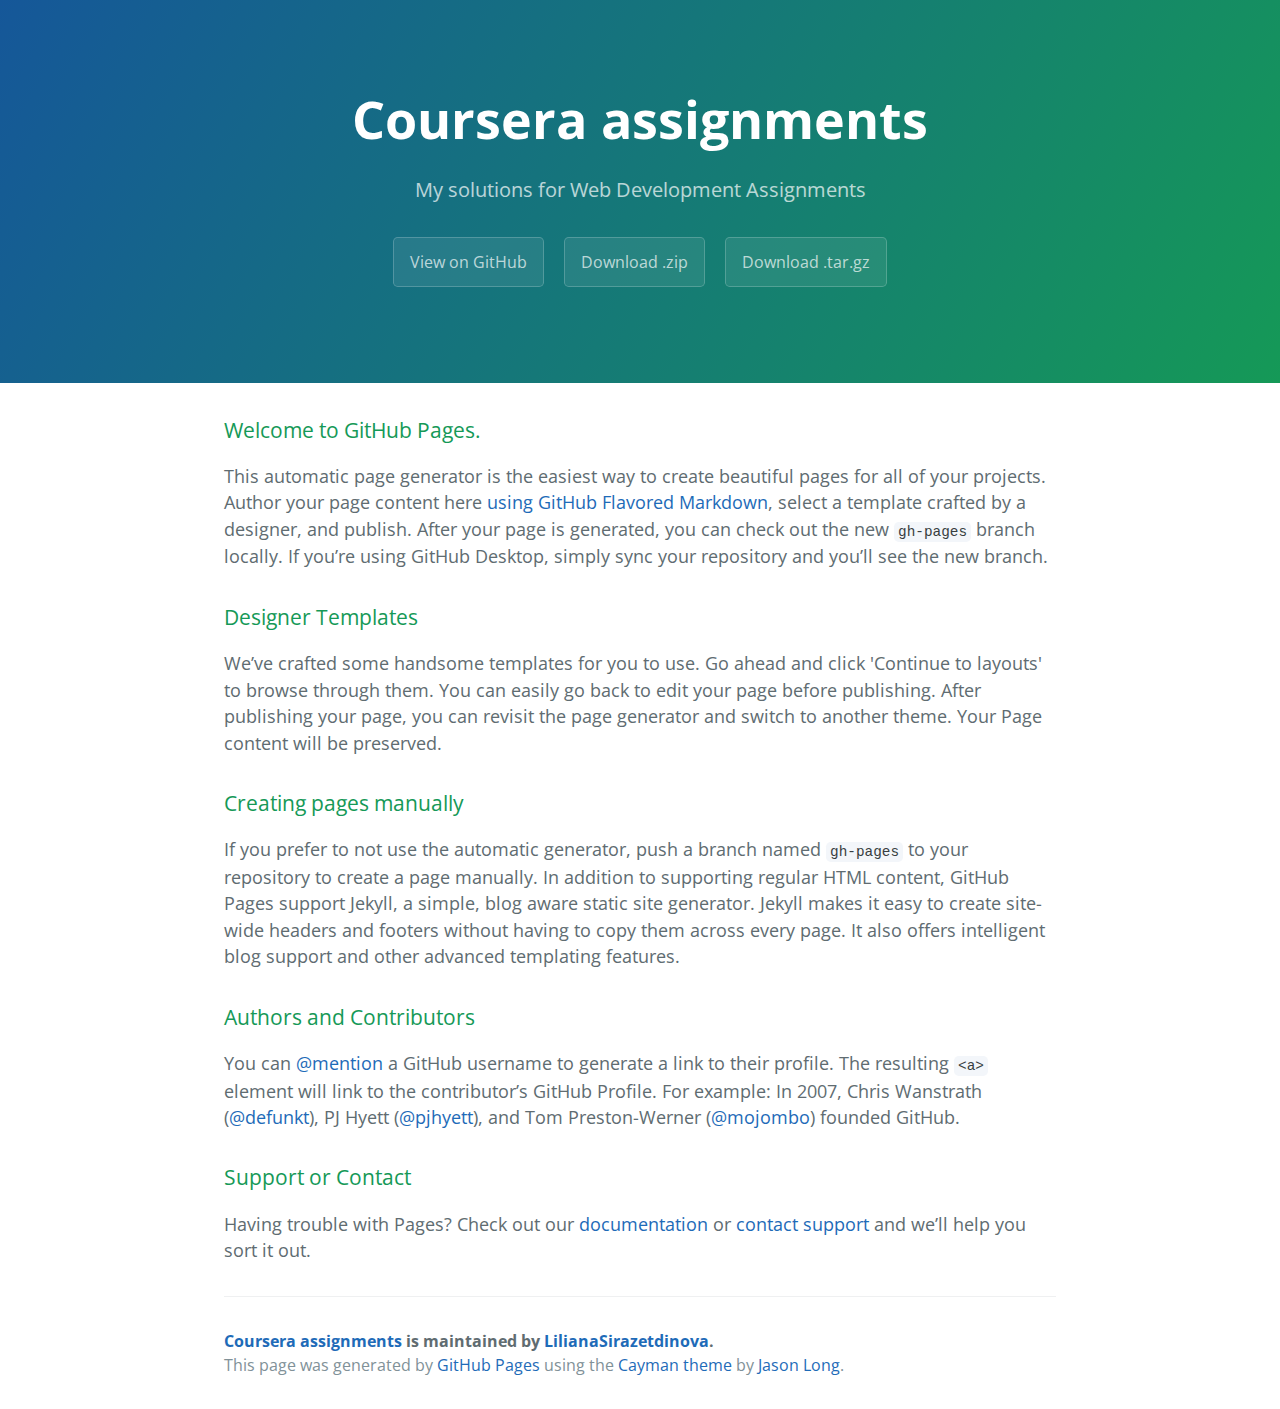
<file: index.html>
<!DOCTYPE html>
<html lang="en-us">
  <head>
    <meta charset="UTF-8">
    <title>Coursera assignments by LilianaSirazetdinova</title>
    <meta name="viewport" content="width=device-width, initial-scale=1">
    <link rel="stylesheet" type="text/css" href="stylesheets/normalize.css" media="screen">
    <link href='https://fonts.googleapis.com/css?family=Open+Sans:400,700' rel='stylesheet' type='text/css'>
    <link rel="stylesheet" type="text/css" href="stylesheets/stylesheet.css" media="screen">
    <link rel="stylesheet" type="text/css" href="stylesheets/github-light.css" media="screen">
  </head>
  <body>
    <section class="page-header">
      <h1 class="project-name">Coursera assignments</h1>
      <h2 class="project-tagline">My solutions for Web Development Assignments</h2>
      <a href="https://github.com/LilianaSirazetdinova/coursera_assignments" class="btn">View on GitHub</a>
      <a href="https://github.com/LilianaSirazetdinova/coursera_assignments/zipball/master" class="btn">Download .zip</a>
      <a href="https://github.com/LilianaSirazetdinova/coursera_assignments/tarball/master" class="btn">Download .tar.gz</a>
    </section>

    <section class="main-content">
      <h3>
<a id="welcome-to-github-pages" class="anchor" href="#welcome-to-github-pages" aria-hidden="true"><span aria-hidden="true" class="octicon octicon-link"></span></a>Welcome to GitHub Pages.</h3>

<p>This automatic page generator is the easiest way to create beautiful pages for all of your projects. Author your page content here <a href="https://guides.github.com/features/mastering-markdown/">using GitHub Flavored Markdown</a>, select a template crafted by a designer, and publish. After your page is generated, you can check out the new <code>gh-pages</code> branch locally. If you’re using GitHub Desktop, simply sync your repository and you’ll see the new branch.</p>

<h3>
<a id="designer-templates" class="anchor" href="#designer-templates" aria-hidden="true"><span aria-hidden="true" class="octicon octicon-link"></span></a>Designer Templates</h3>

<p>We’ve crafted some handsome templates for you to use. Go ahead and click 'Continue to layouts' to browse through them. You can easily go back to edit your page before publishing. After publishing your page, you can revisit the page generator and switch to another theme. Your Page content will be preserved.</p>

<h3>
<a id="creating-pages-manually" class="anchor" href="#creating-pages-manually" aria-hidden="true"><span aria-hidden="true" class="octicon octicon-link"></span></a>Creating pages manually</h3>

<p>If you prefer to not use the automatic generator, push a branch named <code>gh-pages</code> to your repository to create a page manually. In addition to supporting regular HTML content, GitHub Pages support Jekyll, a simple, blog aware static site generator. Jekyll makes it easy to create site-wide headers and footers without having to copy them across every page. It also offers intelligent blog support and other advanced templating features.</p>

<h3>
<a id="authors-and-contributors" class="anchor" href="#authors-and-contributors" aria-hidden="true"><span aria-hidden="true" class="octicon octicon-link"></span></a>Authors and Contributors</h3>

<p>You can <a href="https://help.github.com/articles/basic-writing-and-formatting-syntax/#mentioning-users-and-teams" class="user-mention">@mention</a> a GitHub username to generate a link to their profile. The resulting <code>&lt;a&gt;</code> element will link to the contributor’s GitHub Profile. For example: In 2007, Chris Wanstrath (<a href="https://github.com/defunkt" class="user-mention">@defunkt</a>), PJ Hyett (<a href="https://github.com/pjhyett" class="user-mention">@pjhyett</a>), and Tom Preston-Werner (<a href="https://github.com/mojombo" class="user-mention">@mojombo</a>) founded GitHub.</p>

<h3>
<a id="support-or-contact" class="anchor" href="#support-or-contact" aria-hidden="true"><span aria-hidden="true" class="octicon octicon-link"></span></a>Support or Contact</h3>

<p>Having trouble with Pages? Check out our <a href="https://help.github.com/pages">documentation</a> or <a href="https://github.com/contact">contact support</a> and we’ll help you sort it out.</p>

      <footer class="site-footer">
        <span class="site-footer-owner"><a href="https://github.com/LilianaSirazetdinova/coursera_assignments">Coursera assignments</a> is maintained by <a href="https://github.com/LilianaSirazetdinova">LilianaSirazetdinova</a>.</span>

        <span class="site-footer-credits">This page was generated by <a href="https://pages.github.com">GitHub Pages</a> using the <a href="https://github.com/jasonlong/cayman-theme">Cayman theme</a> by <a href="https://twitter.com/jasonlong">Jason Long</a>.</span>
      </footer>

    </section>

  
  </body>
</html>
</file>
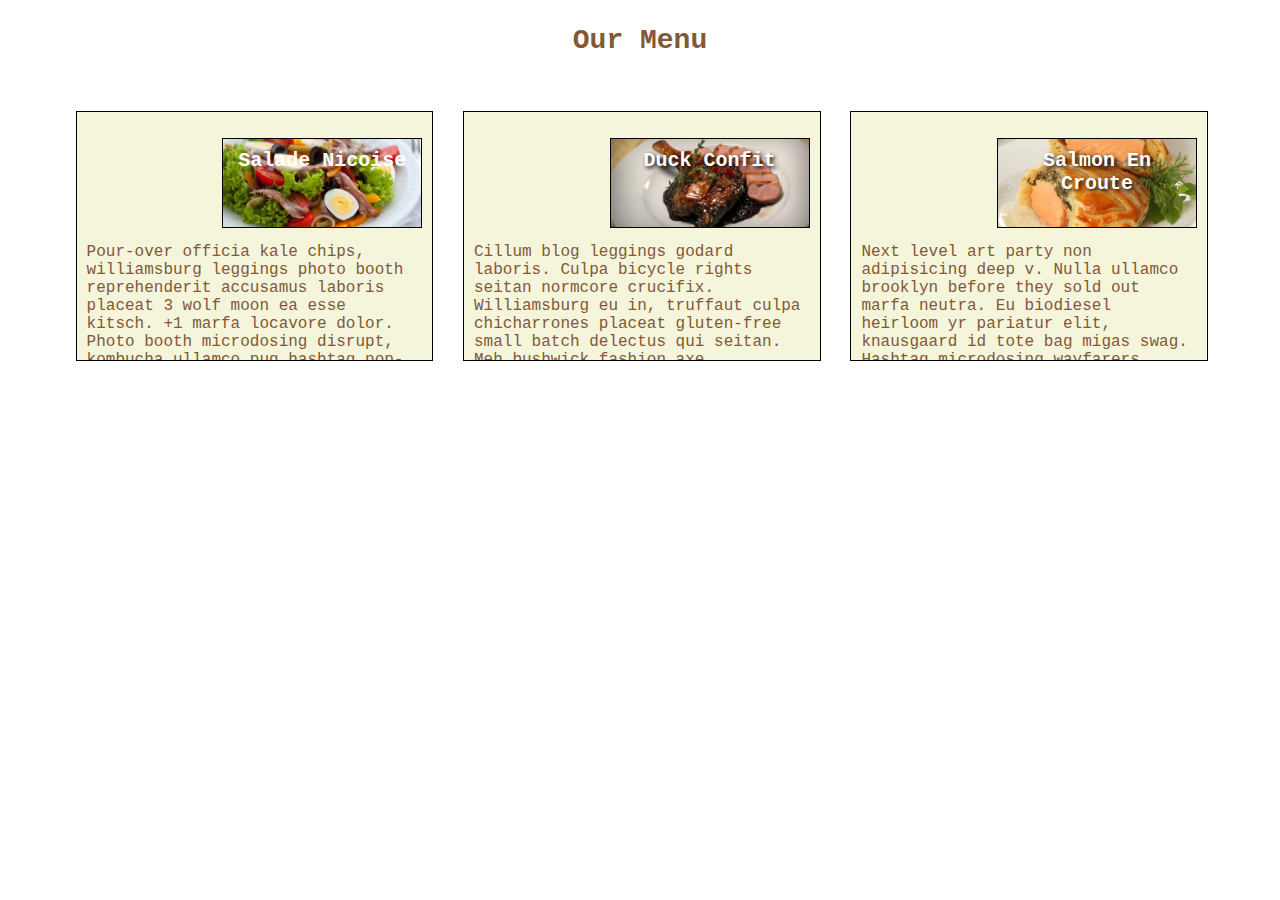
<file: solutions/index.html>
<!DOCTYPE html>
<head>
<meta charset="utf-8">
<meta name="viewport" content="width=device-width, initial-scale=1.0"/> 
<link rel="stylesheet" href="styles.css">  
<title>Solution Module 2</title>
</head>
	<body>
		<header>
			<h1>Our Menu</h1>
		</header>
		<div id="container">
			<section id="salad">
				<h2>Salade Nicoise</h2>
				<p>Pour-over officia kale chips, williamsburg leggings photo booth reprehenderit accusamus laboris placeat 3 wolf moon ea esse kitsch. +1 marfa locavore dolor. Photo booth microdosing disrupt, kombucha ullamco pug hashtag pop-up meh.</p></section>

			<section id="duck">
				<h2>Duck Confit</h2>
				<p>Cillum blog leggings godard laboris. Culpa bicycle rights seitan normcore crucifix. Williamsburg eu in, truffaut culpa chicharrones placeat gluten-free small batch delectus qui seitan. Meh bushwick fashion axe.</p></section>

			<section id="salmon">
				<h2>Salmon En Croute</h2>
				<p>Next level art party non adipisicing deep v. Nulla ullamco brooklyn before they sold out marfa neutra. Eu biodiesel heirloom yr pariatur elit, knausgaard id tote bag migas swag. Hashtag microdosing wayfarers, pickled pinterest tumblr dreamcatcher.</p></section>
		</div>
	</body>
</html>
</file>
<file: stylesheets/stylesheet.css>
* {
  box-sizing: border-box; }

body {
  padding: 0;
  margin: 0;
  font-family: "Open Sans", "Helvetica Neue", Helvetica, Arial, sans-serif;
  font-size: 16px;
  line-height: 1.5;
  color: #606c71; }

a {
  color: #1e6bb8;
  text-decoration: none; }
  a:hover {
    text-decoration: underline; }

.btn {
  display: inline-block;
  margin-bottom: 1rem;
  color: rgba(255, 255, 255, 0.7);
  background-color: rgba(255, 255, 255, 0.08);
  border-color: rgba(255, 255, 255, 0.2);
  border-style: solid;
  border-width: 1px;
  border-radius: 0.3rem;
  transition: color 0.2s, background-color 0.2s, border-color 0.2s; }
  .btn + .btn {
    margin-left: 1rem; }

.btn:hover {
  color: rgba(255, 255, 255, 0.8);
  text-decoration: none;
  background-color: rgba(255, 255, 255, 0.2);
  border-color: rgba(255, 255, 255, 0.3); }

@media screen and (min-width: 64em) {
  .btn {
    padding: 0.75rem 1rem; } }

@media screen and (min-width: 42em) and (max-width: 64em) {
  .btn {
    padding: 0.6rem 0.9rem;
    font-size: 0.9rem; } }

@media screen and (max-width: 42em) {
  .btn {
    display: block;
    width: 100%;
    padding: 0.75rem;
    font-size: 0.9rem; }
    .btn + .btn {
      margin-top: 1rem;
      margin-left: 0; } }

.page-header {
  color: #fff;
  text-align: center;
  background-color: #159957;
  background-image: linear-gradient(120deg, #155799, #159957); }

@media screen and (min-width: 64em) {
  .page-header {
    padding: 5rem 6rem; } }

@media screen and (min-width: 42em) and (max-width: 64em) {
  .page-header {
    padding: 3rem 4rem; } }

@media screen and (max-width: 42em) {
  .page-header {
    padding: 2rem 1rem; } }

.project-name {
  margin-top: 0;
  margin-bottom: 0.1rem; }

@media screen and (min-width: 64em) {
  .project-name {
    font-size: 3.25rem; } }

@media screen and (min-width: 42em) and (max-width: 64em) {
  .project-name {
    font-size: 2.25rem; } }

@media screen and (max-width: 42em) {
  .project-name {
    font-size: 1.75rem; } }

.project-tagline {
  margin-bottom: 2rem;
  font-weight: normal;
  opacity: 0.7; }

@media screen and (min-width: 64em) {
  .project-tagline {
    font-size: 1.25rem; } }

@media screen and (min-width: 42em) and (max-width: 64em) {
  .project-tagline {
    font-size: 1.15rem; } }

@media screen and (max-width: 42em) {
  .project-tagline {
    font-size: 1rem; } }

.main-content :first-child {
  margin-top: 0; }
.main-content img {
  max-width: 100%; }
.main-content h1, .main-content h2, .main-content h3, .main-content h4, .main-content h5, .main-content h6 {
  margin-top: 2rem;
  margin-bottom: 1rem;
  font-weight: normal;
  color: #159957; }
.main-content p {
  margin-bottom: 1em; }
.main-content code {
  padding: 2px 4px;
  font-family: Consolas, "Liberation Mono", Menlo, Courier, monospace;
  font-size: 0.9rem;
  color: #383e41;
  background-color: #f3f6fa;
  border-radius: 0.3rem; }
.main-content pre {
  padding: 0.8rem;
  margin-top: 0;
  margin-bottom: 1rem;
  font: 1rem Consolas, "Liberation Mono", Menlo, Courier, monospace;
  color: #567482;
  word-wrap: normal;
  background-color: #f3f6fa;
  border: solid 1px #dce6f0;
  border-radius: 0.3rem; }
  .main-content pre > code {
    padding: 0;
    margin: 0;
    font-size: 0.9rem;
    color: #567482;
    word-break: normal;
    white-space: pre;
    background: transparent;
    border: 0; }
.main-content .highlight {
  margin-bottom: 1rem; }
  .main-content .highlight pre {
    margin-bottom: 0;
    word-break: normal; }
.main-content .highlight pre, .main-content pre {
  padding: 0.8rem;
  overflow: auto;
  font-size: 0.9rem;
  line-height: 1.45;
  border-radius: 0.3rem; }
.main-content pre code, .main-content pre tt {
  display: inline;
  max-width: initial;
  padding: 0;
  margin: 0;
  overflow: initial;
  line-height: inherit;
  word-wrap: normal;
  background-color: transparent;
  border: 0; }
  .main-content pre code:before, .main-content pre code:after, .main-content pre tt:before, .main-content pre tt:after {
    content: normal; }
.main-content ul, .main-content ol {
  margin-top: 0; }
.main-content blockquote {
  padding: 0 1rem;
  margin-left: 0;
  color: #819198;
  border-left: 0.3rem solid #dce6f0; }
  .main-content blockquote > :first-child {
    margin-top: 0; }
  .main-content blockquote > :last-child {
    margin-bottom: 0; }
.main-content table {
  display: block;
  width: 100%;
  overflow: auto;
  word-break: normal;
  word-break: keep-all; }
  .main-content table th {
    font-weight: bold; }
  .main-content table th, .main-content table td {
    padding: 0.5rem 1rem;
    border: 1px solid #e9ebec; }
.main-content dl {
  padding: 0; }
  .main-content dl dt {
    padding: 0;
    margin-top: 1rem;
    font-size: 1rem;
    font-weight: bold; }
  .main-content dl dd {
    padding: 0;
    margin-bottom: 1rem; }
.main-content hr {
  height: 2px;
  padding: 0;
  margin: 1rem 0;
  background-color: #eff0f1;
  border: 0; }

@media screen and (min-width: 64em) {
  .main-content {
    max-width: 64rem;
    padding: 2rem 6rem;
    margin: 0 auto;
    font-size: 1.1rem; } }

@media screen and (min-width: 42em) and (max-width: 64em) {
  .main-content {
    padding: 2rem 4rem;
    font-size: 1.1rem; } }

@media screen and (max-width: 42em) {
  .main-content {
    padding: 2rem 1rem;
    font-size: 1rem; } }

.site-footer {
  padding-top: 2rem;
  margin-top: 2rem;
  border-top: solid 1px #eff0f1; }

.site-footer-owner {
  display: block;
  font-weight: bold; }

.site-footer-credits {
  color: #819198; }

@media screen and (min-width: 64em) {
  .site-footer {
    font-size: 1rem; } }

@media screen and (min-width: 42em) and (max-width: 64em) {
  .site-footer {
    font-size: 1rem; } }

@media screen and (max-width: 42em) {
  .site-footer {
    font-size: 0.9rem; } }
</file>
<file: stylesheets/github-light.css>
/*
The MIT License (MIT)

Copyright (c) 2016 GitHub, Inc.

Permission is hereby granted, free of charge, to any person obtaining a copy
of this software and associated documentation files (the "Software"), to deal
in the Software without restriction, including without limitation the rights
to use, copy, modify, merge, publish, distribute, sublicense, and/or sell
copies of the Software, and to permit persons to whom the Software is
furnished to do so, subject to the following conditions:

The above copyright notice and this permission notice shall be included in all
copies or substantial portions of the Software.

THE SOFTWARE IS PROVIDED "AS IS", WITHOUT WARRANTY OF ANY KIND, EXPRESS OR
IMPLIED, INCLUDING BUT NOT LIMITED TO THE WARRANTIES OF MERCHANTABILITY,
FITNESS FOR A PARTICULAR PURPOSE AND NONINFRINGEMENT. IN NO EVENT SHALL THE
AUTHORS OR COPYRIGHT HOLDERS BE LIABLE FOR ANY CLAIM, DAMAGES OR OTHER
LIABILITY, WHETHER IN AN ACTION OF CONTRACT, TORT OR OTHERWISE, ARISING FROM,
OUT OF OR IN CONNECTION WITH THE SOFTWARE OR THE USE OR OTHER DEALINGS IN THE
SOFTWARE.

*/

.pl-c /* comment */ {
  color: #969896;
}

.pl-c1 /* constant, variable.other.constant, support, meta.property-name, support.constant, support.variable, meta.module-reference, markup.raw, meta.diff.header */,
.pl-s .pl-v /* string variable */ {
  color: #0086b3;
}

.pl-e /* entity */,
.pl-en /* entity.name */ {
  color: #795da3;
}

.pl-smi /* variable.parameter.function, storage.modifier.package, storage.modifier.import, storage.type.java, variable.other */,
.pl-s .pl-s1 /* string source */ {
  color: #333;
}

.pl-ent /* entity.name.tag */ {
  color: #63a35c;
}

.pl-k /* keyword, storage, storage.type */ {
  color: #a71d5d;
}

.pl-s /* string */,
.pl-pds /* punctuation.definition.string, string.regexp.character-class */,
.pl-s .pl-pse .pl-s1 /* string punctuation.section.embedded source */,
.pl-sr /* string.regexp */,
.pl-sr .pl-cce /* string.regexp constant.character.escape */,
.pl-sr .pl-sre /* string.regexp source.ruby.embedded */,
.pl-sr .pl-sra /* string.regexp string.regexp.arbitrary-repitition */ {
  color: #183691;
}

.pl-v /* variable */ {
  color: #ed6a43;
}

.pl-id /* invalid.deprecated */ {
  color: #b52a1d;
}

.pl-ii /* invalid.illegal */ {
  color: #f8f8f8;
  background-color: #b52a1d;
}

.pl-sr .pl-cce /* string.regexp constant.character.escape */ {
  font-weight: bold;
  color: #63a35c;
}

.pl-ml /* markup.list */ {
  color: #693a17;
}

.pl-mh /* markup.heading */,
.pl-mh .pl-en /* markup.heading entity.name */,
.pl-ms /* meta.separator */ {
  font-weight: bold;
  color: #1d3e81;
}

.pl-mq /* markup.quote */ {
  color: #008080;
}

.pl-mi /* markup.italic */ {
  font-style: italic;
  color: #333;
}

.pl-mb /* markup.bold */ {
  font-weight: bold;
  color: #333;
}

.pl-md /* markup.deleted, meta.diff.header.from-file */ {
  color: #bd2c00;
  background-color: #ffecec;
}

.pl-mi1 /* markup.inserted, meta.diff.header.to-file */ {
  color: #55a532;
  background-color: #eaffea;
}

.pl-mdr /* meta.diff.range */ {
  font-weight: bold;
  color: #795da3;
}

.pl-mo /* meta.output */ {
  color: #1d3e81;
}
</file>
<file: solutions/styles.css>
* {
	box-sizing: border-box;
}

body {
	font-family: "Courier New", Courier, monospace;
	color: #825836;
}

h1 {
	margin-top: 25px;
	font-size: 175%;
	text-align: center;
}
#container {
	width: 100%;
	margin: 0 auto;
	padding: 36px;

}

section {
	background-color: #f5f5dc;
	border: 1px solid black;
	padding: 10px;
	width: 90%;
	height: 250px;
	margin-bottom: 15px;
	margin-right: 15px;
	overflow: auto;
}


h2 {
	font-size: 125%;
	border: 1px solid black;
	width: 200px;
	height:90px;
    float: right;
    padding: 10px;
    text-align: center;
    margin-bottom: 15px;
}

p {
	clear: right;	
}

#salad h2 {
	background-image: url("recette-salade-nicoise.jpg");
	background-size: 150%;
	background-position: center;
	color: white;
}

#duck h2 {
	background-image: url("recipe_duck_confit.jpg");
	background-size: 100%;
	background-position: center;
	color: white;
	text-shadow: black 0.1em 0.1em 0.2em
}

#salmon h2 {
	background-image: url("salmon-en-croute.jpg");
	background-size: 100%;
	background-position: center;
	color: white;
	text-shadow: black 0.1em 0.1em 0.2em;
}

/* desktop*/
@media only screen and (min-width: 992px) {
section{
		float: left;
		margin-right: 2.5%;
		width: 30%;
	}
	#container {
		margin-left: 2.5%
	}
}


/*tablet*/
@media only screen and (min-width: 768px) and (max-width: 991px) {

	#salad {
		width: 48.5%;
		padding: 1% 4%;
		float:left;
		clear: right;
	} 
	#duck {
		width: 48.5%;
		padding: 1% 4%;
		margin: 0px 0px 5px 5px;
		float: right;
	}
	#salmon {
		clear: both;
		padding: 1% 4%;
		width: 100%;
		float: middle;
	}
}

/*mobile*/
@media only screen and (max-width: 767px) {
    #salad, #duck, #salmon {
		display: inline-block;
		width: 100%;
	} 

}
</file>
